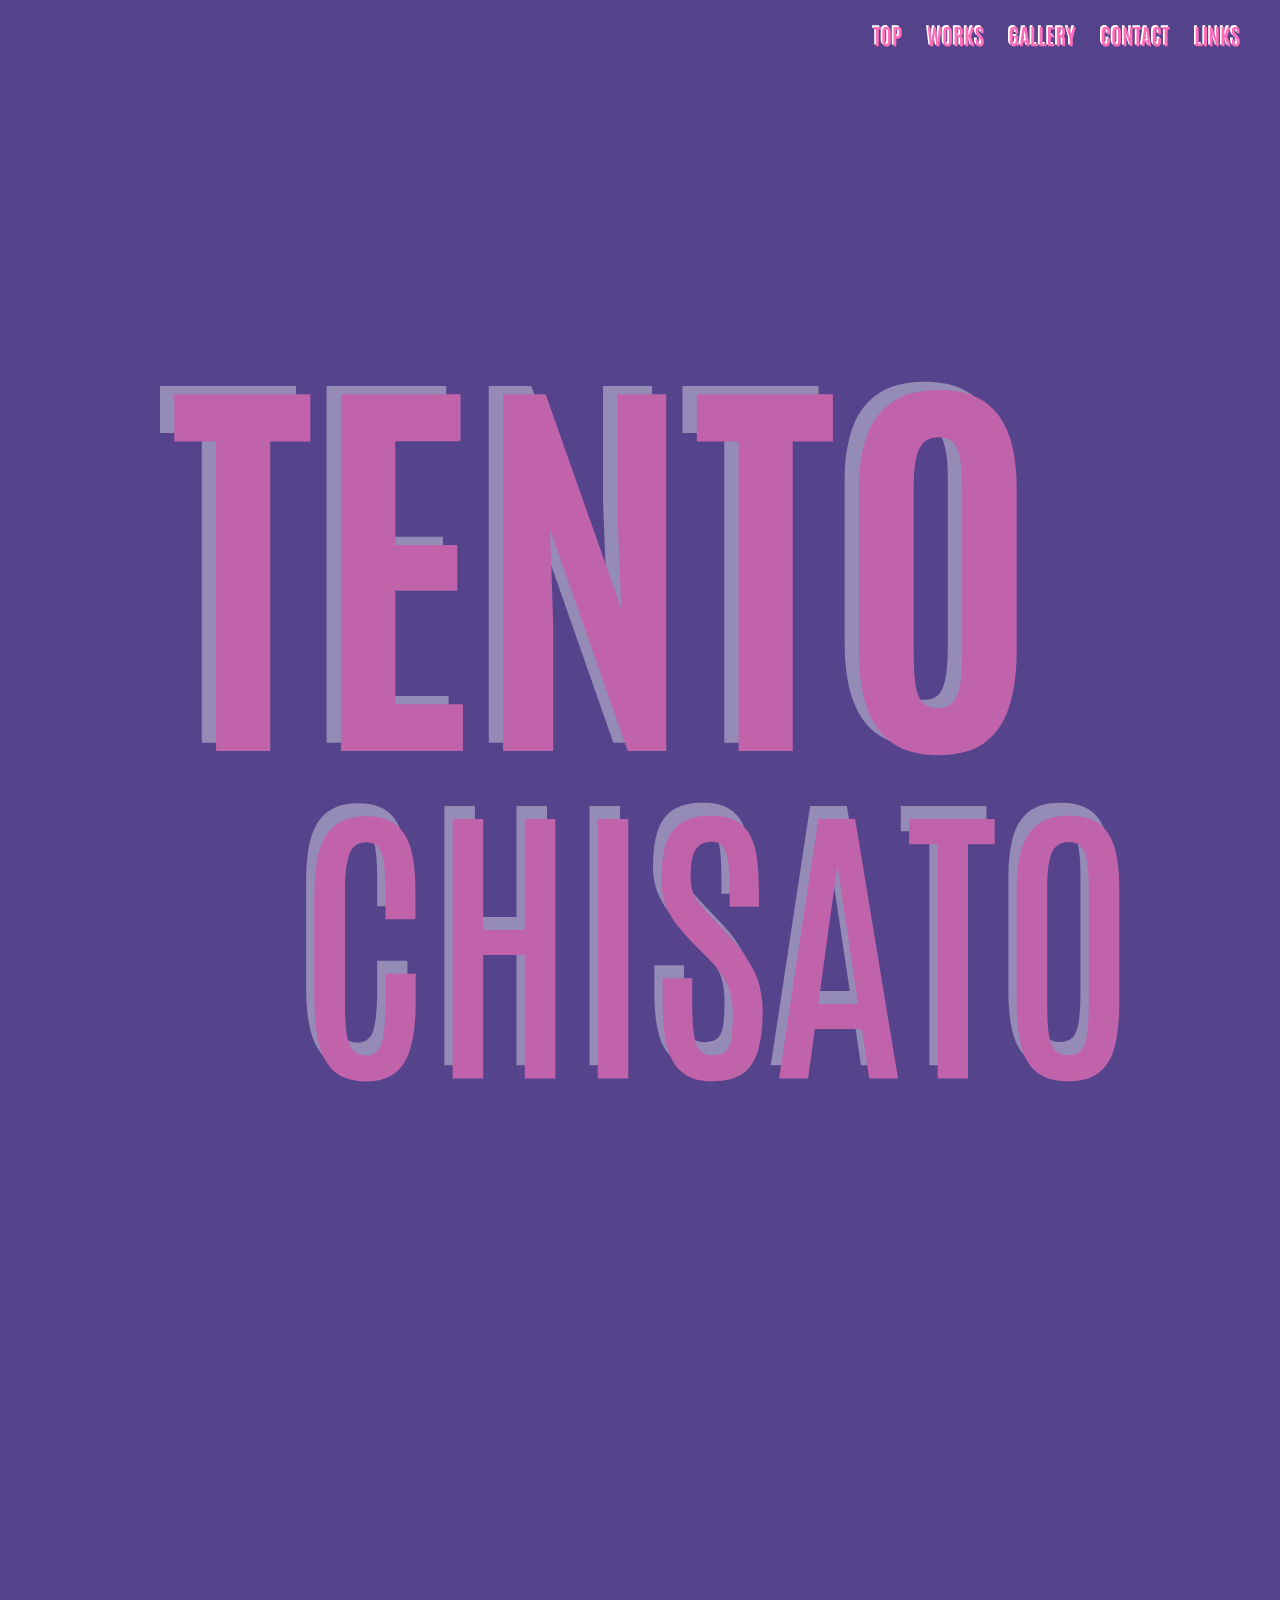
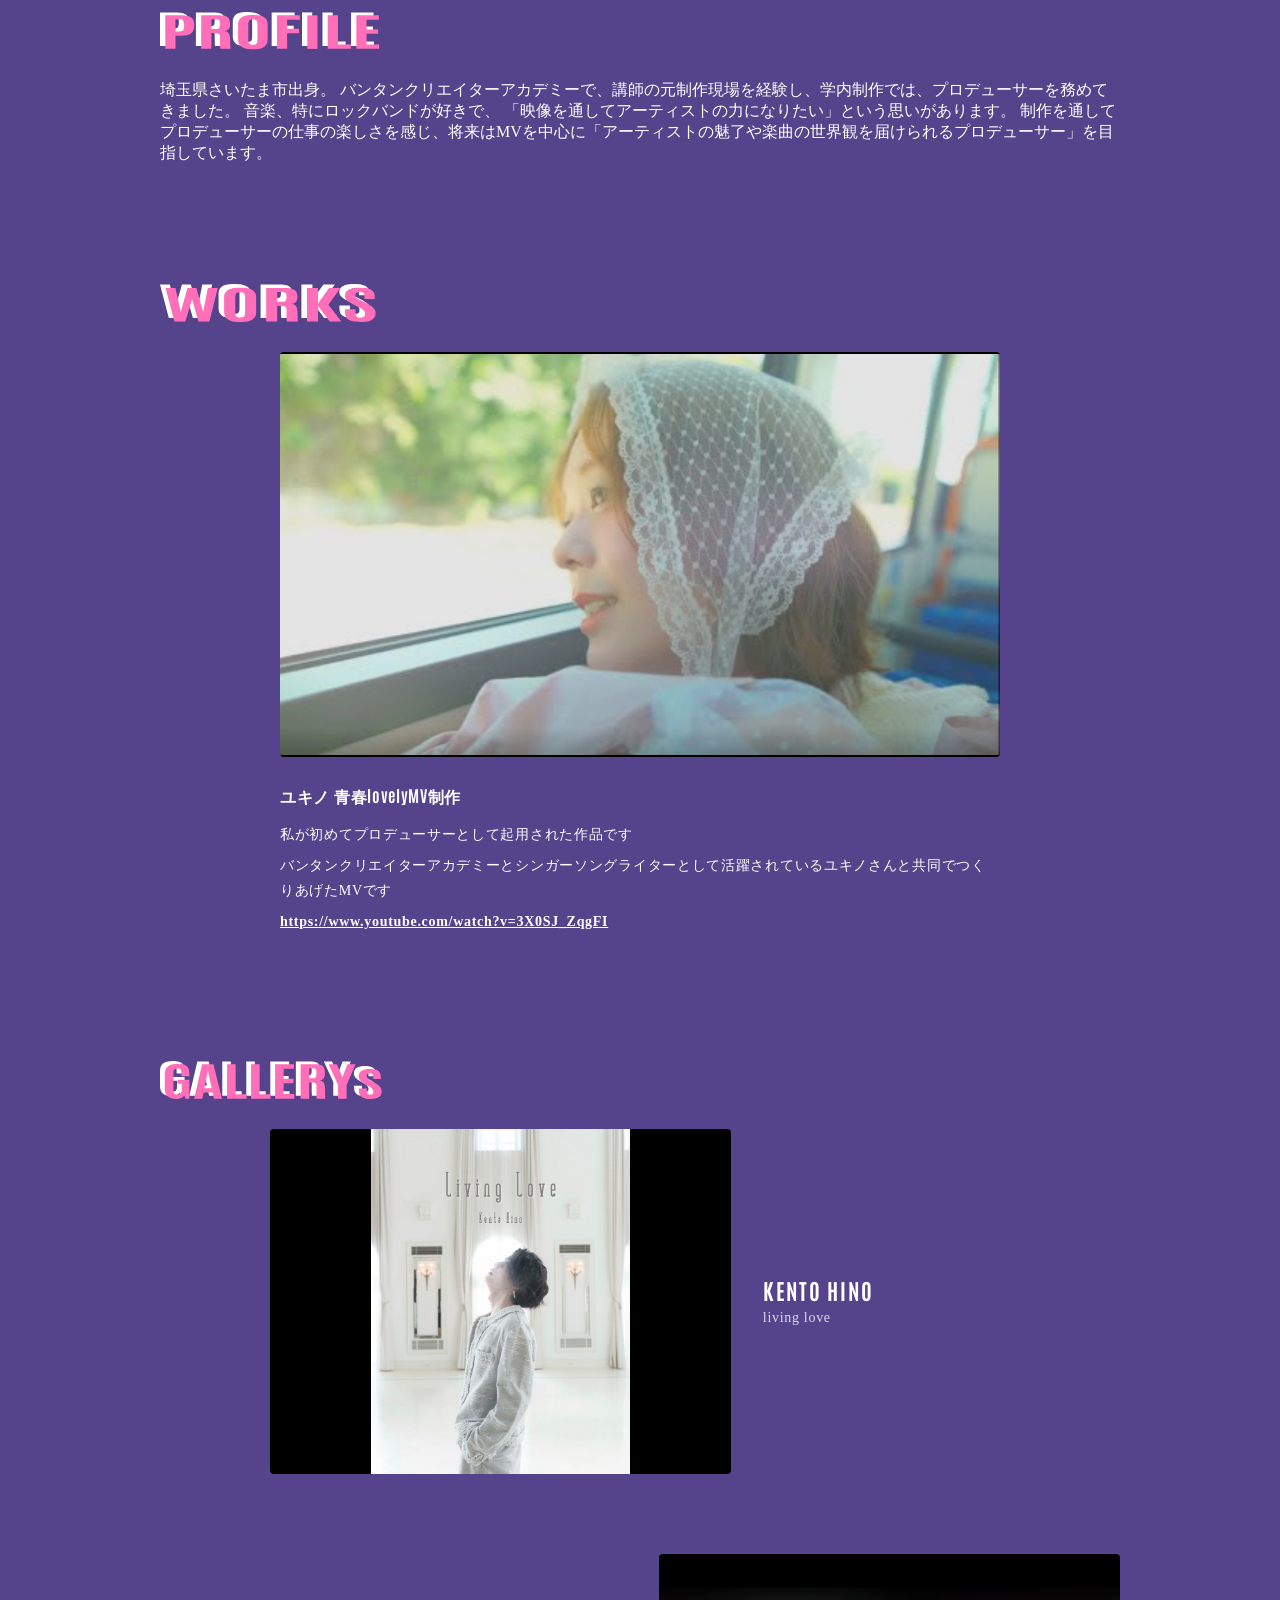
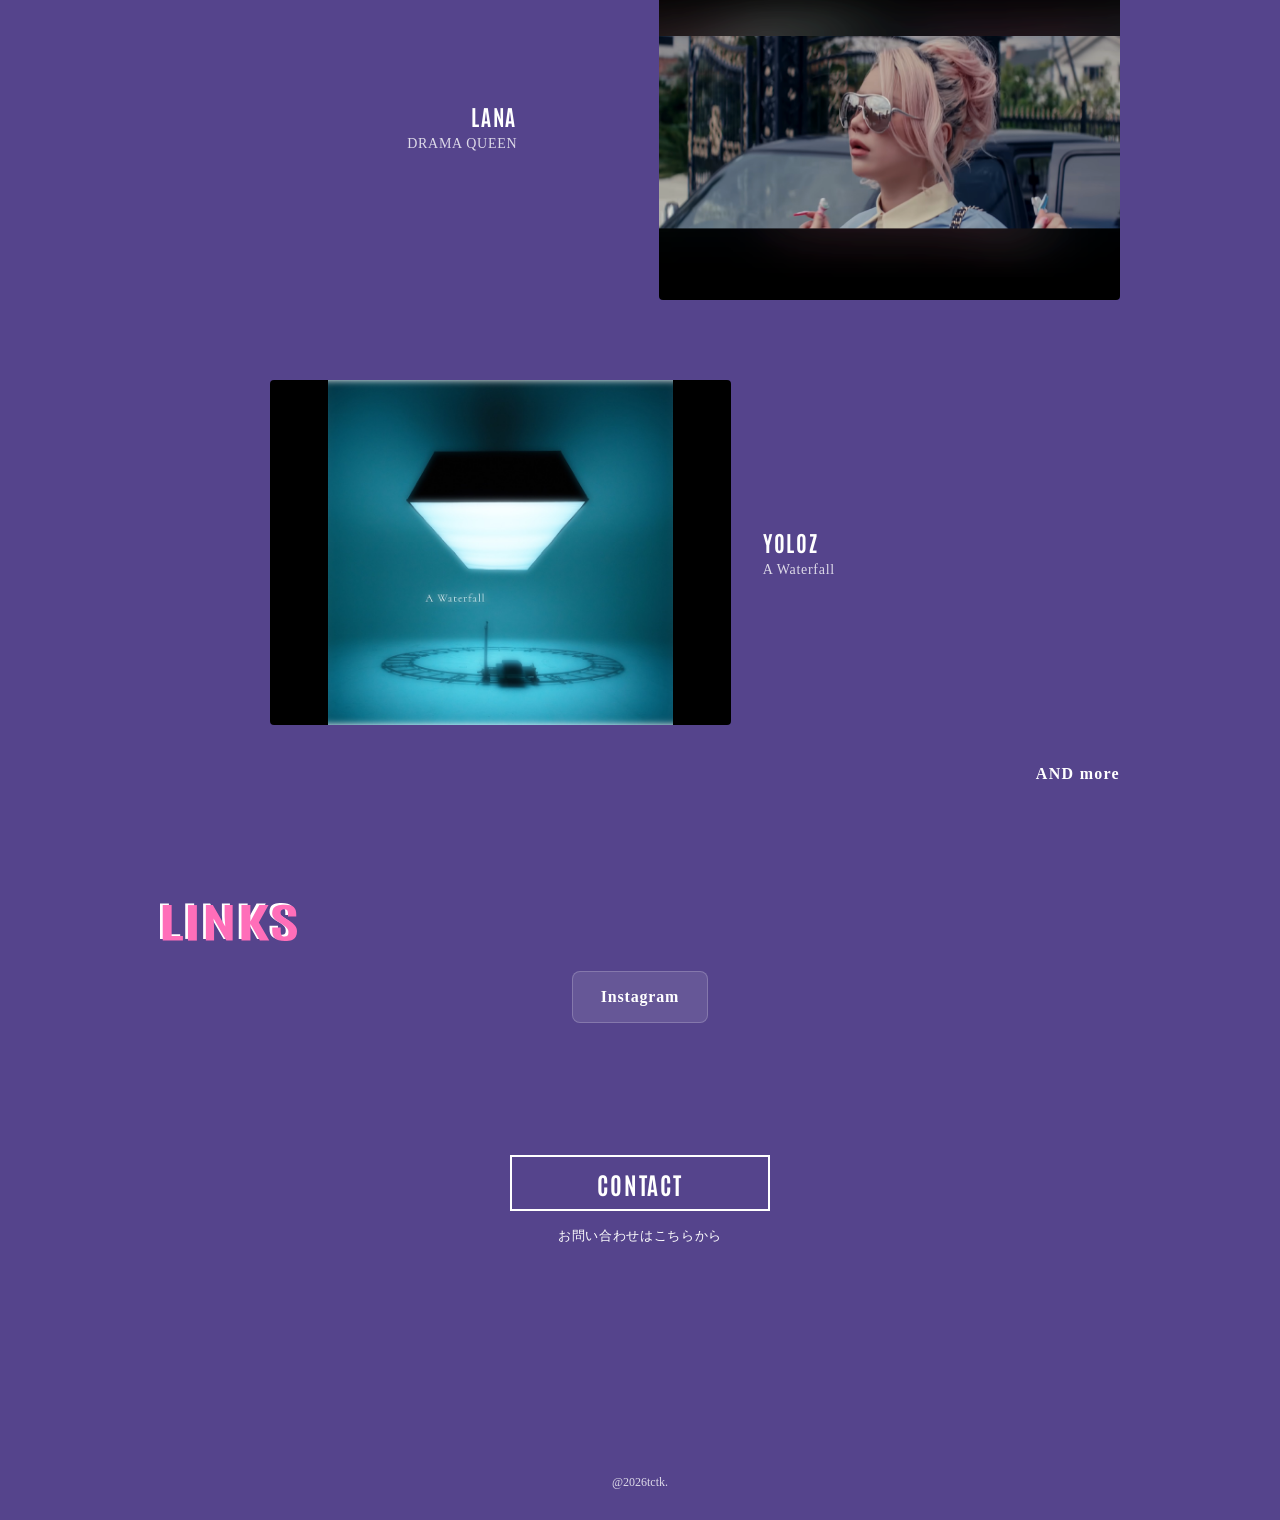
<file: index.html>
<!DOCTYPE html>
<html lang="ja">
<head>
 <meta charset="UTF-8">
 <meta name="viewport" content="width=device-width, initial-scale=1.0">
 <title>portfolio</title>
 <link rel="stylesheet" href="style.css">
 <link rel="preconnect" href="https://fonts.googleapis.com">
<link rel="preconnect" href="https://fonts.gstatic.com" crossorigin>
<link href="https://fonts.googleapis.com/css2?family=Antonio:wght@100..700&display=swap" rel="stylesheet">
</head>
<body>
  <header class="site-header">
    <ul class="nav-list">
      <li class="nav-item">
        <a href="#top">
          <img src="imgs/top vector.svg" alt="TOP">
        </a>
      </li>
      <li class="nav-item">
        <a href="works.html">
            <img src="imgs/work vector.svg" alt="works">
        </a>
      </li>
      <li class="nav-item">
        <a href="#gallery">
            <img src="imgs/GAL vec.svg" alt="GALL">
          </a>
      </li>
      <li class="nav-item">
        <a href="contact.html">
          <img src="imgs/CON vec.svg" alt="CON">
        </a>
      </li>
      <li class="nav-item">
        <a href="#links">
            <img src="imgs/LINK vec.svg" alt="LINKs">
          </a>
      </li>
    </ul>
  </header>
    
      <!-- メインエリア -->
      <main class="site-main">
    
        <!-- ヒーローロゴ -->
        <section id="top" class="hero-section">
            <div class="hero-logo-wrapper">
              <img src="imgs/Vector.svg" alt="names" style="width: 1200px; height: 1200px;">
            </div>
          </section>
    
        <!-- PROFILE -->
        <section id="profile" class="profile-section">
          <div class="section-title">
            <img src="imgs/pro vec.svg" alt="PROFILE">
          </div>
          <div class="profile-info">
            <p>埼玉県さいたま市出身。
                バンタンクリエイターアカデミーで、講師の元制作現場を経験し、学内制作では、プロデューサーを務めてきました。
                
                音楽、特にロックバンドが好きで、
                「映像を通してアーティストの力になりたい」という思いがあります。
                制作を通してプロデューサーの仕事の楽しさを感じ、将来はMVを中心に「アーティストの魅了や楽曲の世界観を届けられるプロデューサー」を目指しています。</p>
          </div>
        </section>
    
        <!-- WORKS -->
        <section id="works" class="works-section">
            <div class="section-title">
                <img src="imgs/main-workvec.svg" alt="main-work">
              </div>
            <div class="works-card">
                <div class="media-placeholder">
                  <img src="imgs/mv.png" alt="yukino" class="works-img">
                </div>
            <div class="works-info">
              <div class="antonio-bold">ユキノ 青春lovelyMV制作</div>
              <p>私が初めてプロデューサーとして起用された作品です</p>
              <p>バンタンクリエイターアカデミーとシンガーソングライターとして活躍されているユキノさんと共同でつくりあげたMVです</p>
              <p>
                <a href="https://www.youtube.com/watch?v=3X0SJ_ZqgFI" target="_blank" rel="noopener noreferrer" class="works-link">
                  https://www.youtube.com/watch?v=3X0SJ_ZqgFI
                </a>
              </p>
            </div>
          </div>
        </section>
    
        <!-- GALLERY -->
        <section id="gallery" class="gallery-section">
          <div class="section-title">
              <img src="imgs/galss.svg" alt="gall">
          </div>
        <div class="gallery-grid">
          
          <!-- 1個目：KENTO HINO / living love -->
          <div class="gallery-row">
              <a href="https://www.youtube.com/watch?v=H9KYz6nPCQU" target="_blank" rel="noopener noreferrer" class="gallery-item">
                  <img src="imgs/liv.jpeg" alt="liv" class="gallery-img">
              </a>
              <div class="gallery-info">
                  <div class="gallery-artist antonio-bold">KENTO HINO</div>
                  <div class="gallery-title">living love</div>
              </div>
          </div>

          <!-- 2個目：LANA / DRAMA QUEEN -->
          <div class="gallery-row">
              <a href="https://youtu.be/ERKazgLQxQQ?si=0f7s4ccbpldkOYNH" target="_blank" rel="noopener noreferrer" class="gallery-item">
                  <img src="imgs/lana.png" alt="lana" class="gallery-img">
              </a>
              <div class="gallery-info">
                  <div class="gallery-artist antonio-bold">LANA</div>
                  <div class="gallery-title">DRAMA QUEEN</div>
              </div>
          </div>

          <!-- 3個目：YOLOZ / A Waterfall -->
          <div class="gallery-row">
              <a href="https://www.youtube.com/watch?v=eavnf1qOg9Y" target="_blank" rel="noopener noreferrer" class="gallery-item">
                  <img src="imgs/yolz.jpeg" alt="yolz" class="gallery-img">
              </a>
              <div class="gallery-info">
                  <div class="gallery-artist antonio-bold">YOLOZ</div>
                  <div class="gallery-title">A Waterfall</div>
              </div>
          </div>

        </div>
        <div class="gallery-more">AND more</div>
      </section>
    
        <!-- LINKS -->
        <section id="links" class="links-section">
          <div class="section-title">
            <img src="imgs/linksss.svg" alt="lks">
          </div>
          <div class="links-grid">
            <a href="https://www.instagram.com/c_w081224?srtk=NXI2ZTVjczZtdmFw&utm_source=qr" target="_blank" class="link-card">Instagram</a>
          </div>
        </section>
    
        <!-- CONTACT -->
        <section id="contact" class="contact-section">
          <div class="contact-wrapper">
            <a href="contact.html" class="contact-btn antonio-bold">
              CONTACT
            </a>
            <div class="contact-subtext">お問い合わせはこちらから</div>
          </div>
        </section>
    
      </main>
    
      <!-- フッター -->
      <footer class="site-footer">
        @2026tctk.
      </footer>
    
</body>
</html>
</file>
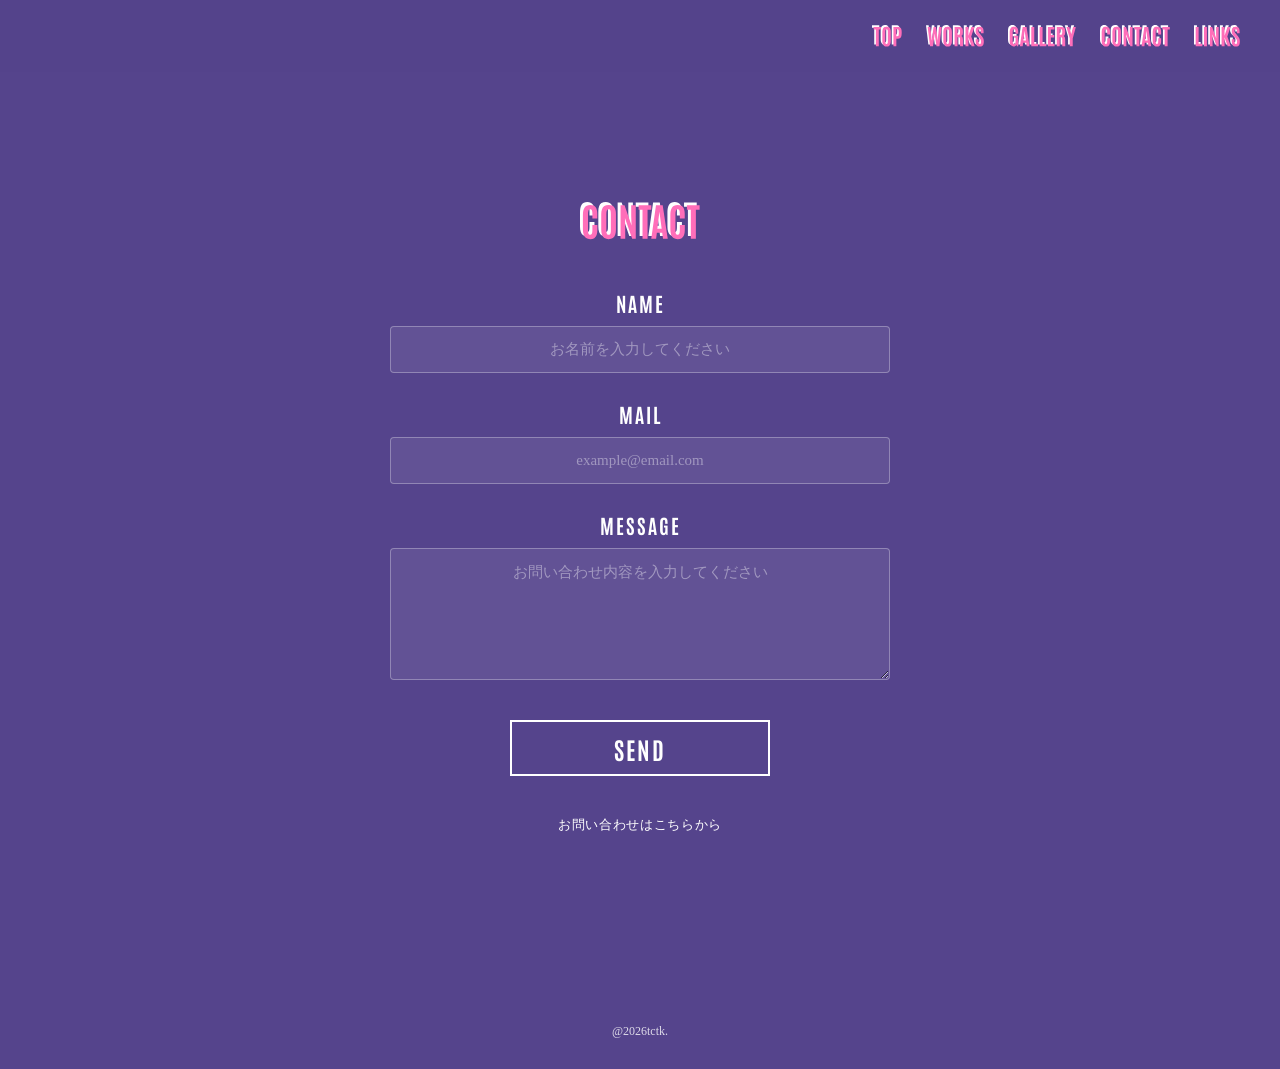
<file: contact.html>
<!DOCTYPE html>
<html lang="ja">
<head>
  <meta charset="UTF-8">
  <meta name="viewport" content="width=device-width, initial-scale=1.0">
  <title>CONTACT - portfolio</title>
  <link rel="stylesheet" href="style.css">
  <link rel="preconnect" href="https://fonts.googleapis.com">
  <link rel="preconnect" href="https://fonts.gstatic.com" crossorigin>
  <link href="https://fonts.googleapis.com/css2?family=Antonio:wght@100..700&display=swap" rel="stylesheet">
</head>
<body>
  <!-- ヘッダー -->
  <header class="site-header">
    <ul class="nav-list">
      <li class="nav-item">
        <a href="index.html#top">
          <img src="imgs/top vector.svg" alt="TOP">
        </a>
      </li>
      <li class="nav-item">
        <a href="works.html">
          <img src="imgs/work vector.svg" alt="works">
        </a>
      </li>
      <li class="nav-item">
        <a href="index.html#gallery">
          <img src="imgs/GAL vec.svg" alt="GALL">
        </a>
      </li>
      <li class="nav-item">
        <a href="contact.html">
          <img src="imgs/CON vec.svg" alt="CON">
        </a>
      </li>
      <li class="nav-item">
        <a href="index.html#links">
          <img src="imgs/LINK vec.svg" alt="LINKs">
        </a>
      </li>
    </ul>
  </header>

  <!-- メインエリア -->
  <main class="site-main">
    <section class="contact-page-section">
      <div class="section-title text-center">
        <img src="imgs/CON vec.svg" alt="CONTACT">
      </div>

      <div class="contact-wrapper">
        <!-- ★ 送信先IDを適用した場所 -->
        <form action="https://ssgform.com/s/d2p5LHGs07PH" method="POST" class="contact-form">
          <div class="form-group">
            <label for="name">NAME</label>
            <input type="text" id="name" name="お名前" placeholder="お名前を入力してください" required>
          </div>
          <div class="form-group">
            <label for="email">MAIL</label>
            <input type="email" id="email" name="メールアドレス" placeholder="example@email.com" required>
          </div>
          <div class="form-group">
            <label for="message">MESSAGE</label>
            <textarea id="message" name="お問い合わせ内容" rows="6" placeholder="お問い合わせ内容を入力してください" required></textarea>
          </div>
          <button type="submit" class="contact-btn antonio-bold">SEND</button>
        </form>
        <div class="contact-subtext">お問い合わせはこちらから</div>
      </div>
    </section>
  </main>

  <!-- フッター -->
  <footer class="site-footer">
    @2026tctk.
  </footer>
</body>
</html>
</file>
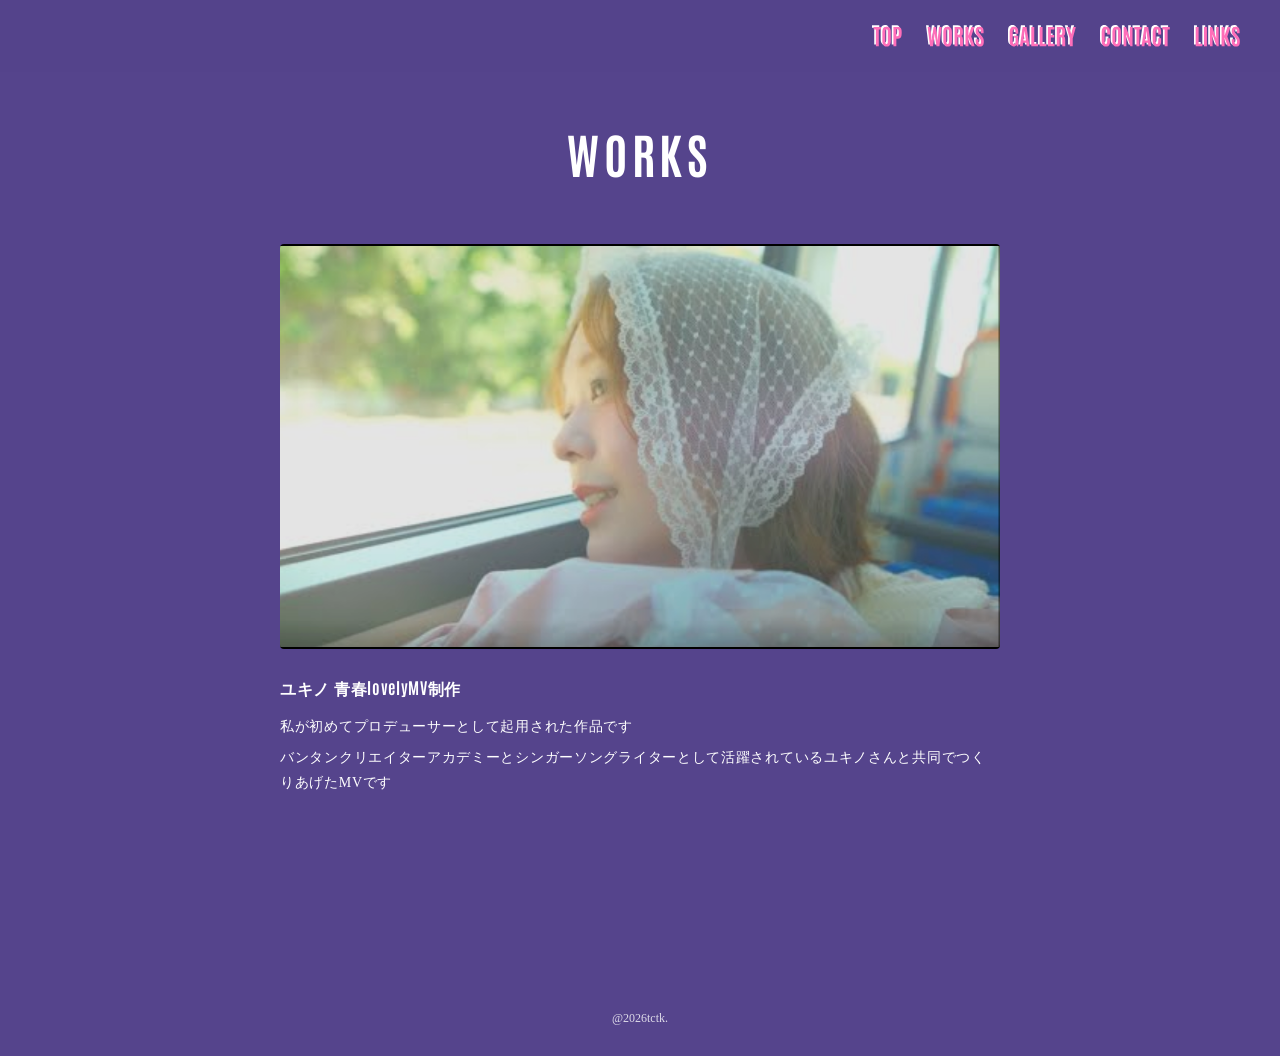
<file: works.html>
<!DOCTYPE html>
<html lang="ja">
<head>
  <meta charset="UTF-8">
  <meta name="viewport" content="width=device-width, initial-scale=1.0">
  <title>WORKS / GALLERY | TENTO CHISATO</title>

  <!-- Google Fonts (Antonio) の読み込み -->
  <link rel="preconnect" href="https://fonts.googleapis.com">
  <link rel="preconnect" href="https://fonts.gstatic.com" crossorigin>
  <link href="https://fonts.googleapis.com/css2?family=Antonio:wght@100..700&display=swap" rel="stylesheet">

  <!-- CSSファイルの読み込み -->
  <link rel="stylesheet" href="style.css">
</head>
<body>

  <!-- site-header -->
  <header class="site-header">
    <ul class="nav-list">
      <li class="nav-item">
        <a href="index.html#top">
          <img src="imgs/top vector.svg" alt="TOP">
        </a>
      </li>
      <!-- ヘッダーの WORKS から 2ページ目 (works.html) へジャンプ -->
      <li class="nav-item">
        <a href="works.html">
            <img src="imgs/work vector.svg" alt="works">
        </a>
      </li>
      <li class="nav-item">
        <a href="index.html#gal">
            <img src="imgs/GAL vec.svg" alt="GALL">
          </a>
      </li>
      <li class="nav-item">
        <a href="index.html#con">
            <img src="imgs/CON vec.svg" alt="CON">
          </a>
      </li>
      <li class="nav-item">
        <a href="index.html#link">
            <img src="imgs/LINK vec.svg" alt="LINKs">
          </a>
      </li>
    </ul>
  </header>

  <!-- site-main（ここに2ページ目のコンテンツを追加していきます） -->
  <main class="site-main">
    <section id="two-work" class="section-twowork">
      <!-- 見出し -->
      <h1 class="works-title antonio-bold">WORKS</h1>

      <!-- WORKSカード一覧 -->
      <div class="works-list">

        <!-- 1つ目のワーク -->
        <div class="works-card">
          <div class="media-placeholder">
            <img src="imgs/mv.png" alt="yukino" class="works-img">
          </div>
          <div class="works-info">
            <div class="antonio-bold">ユキノ 青春lovelyMV制作</div>
            <p>私が初めてプロデューサーとして起用された作品です</p>
            <p>バンタンクリエイターアカデミーとシンガーソングライターとして活躍されているユキノさんと共同でつくりあげたMVです</p>
          </div>
        </div>

        <!-- 2つ目のワーク（追加分） -->
      
      </div>
    </section>
  </main>

  <!-- site-footer -->
  <footer class="site-footer">
    @2026tctk.
  </footer>

</body>
</html>
</file>
<file: style.css>
/* 全体・カラー設定 */

:root {
    --bg-color: #55448c;       /* 背景のパープル */
    --shadow-color: #8073bd;   /* テキストや要素のドロップシャドウ色 */
    --text-white: #ffffff;
    --card-bg: #d9d9d9;
}

* {
    box-sizing: border-box;
    margin: 0;
    padding: 0;
}

body {
    background-color: var(--bg-color);
    color: var(--text-white);
    overflow-x: hidden;
}

a {
    text-decoration: none;
    color: inherit;
}

.antonio-bold {
    font-family: "Antonio", sans-serif;
    font-optical-sizing: auto;
    font-weight: 700;
    font-style: normal;
}

/* site-header (ヘッダー) */
.site-header {
    width: 100%;
    padding: 25px 40px;
    display: flex;
    justify-content: flex-end;
    align-items: center;
    position: sticky;
    top: 0;
    z-index: 1000;
    background-color: rgba(85, 68, 140, 0.95);
    backdrop-filter: blur(5px);
}

.site-header .nav-list {
    display: flex;
    list-style: none;
    gap: 24px;
}

.site-header .nav-item img {
    height: 22px;
    display: block;
}

/* site-main (メインコンテンツ) */
.site-main {
    max-width: 1000px;
    margin: 0 auto;
    padding: 10px 20px 80px;
}

/* hero-section */
.hero-section {
    padding: 40px 0 100px;
    display: flex;
    justify-content: center;
}

.hero-logo-wrapper {
    padding: 10px 0 100px;
    display: flex;
    justify-content: center;
}

.hero-logo-wrapper img {
    max-width: 100%;
    height: auto;
    display: block;
}

/* セクション共通スタイル */
.section-title {
    margin-top: 80px;
    margin-bottom: 30px;
}

.section-title img {
    height: 38px;
    display: block;
}

.profile-section,
.works-section,
.gallery-section,
.links-section,
.contact-section {
    margin-bottom: 120px;
}

/* --- WORKS セクション --- */
.works-card {
    margin-bottom: 20px;
    display: flex;
    flex-direction: column;
    align-items: center;
}

.media-placeholder {
    width: 100%;
    max-width: 720px;
    aspect-ratio: 16 / 9;
    background-color: var(--card-bg);
    border-radius: 4px;
    margin-bottom: 24px;
    overflow: hidden;
    display: flex;
    justify-content: center;
    align-items: center;
}

.works-img {
    width: 100%;
    height: 100%;
    object-fit: contain; /* 切り取らずに画像全体を表示 */
    display: block;
}

.works-info {
    width: 100%;
    max-width: 720px;
    text-align: left;
    font-size: 14px;
    line-height: 1.8;
    letter-spacing: 0.05em;
}

.works-info .antonio-bold {
    font-size: 16px;
    margin-bottom: 12px;
}

.works-info p {
    margin-bottom: 6px;
}

/* --- GALLERY セクション --- *//* --- GALLERY セクション --- */
.gallery-grid {
    display: flex;
    flex-direction: column;
    gap: 80px;
}

/* 行（黒枠カード + テキストの横並び領域） */
.gallery-row {
    width: 100%;
    display: flex;
    align-items: center;
    gap: 32px;
}

/* カード枠本体 */
.gallery-item {
    width: 48%;
    aspect-ratio: 4 / 3;
    background-color: #000000; /* 黒色のカード背景 */
    border-radius: 4px;
    cursor: pointer;
    transition: transform 0.2s;
    overflow: hidden;
    display: flex;
    justify-content: center;
    align-items: center;
    flex-shrink: 0;
}

.gallery-item:hover {
    transform: scale(1.02);
}

.gallery-img {
    width: 100%;
    height: 100%;
    object-fit: contain; /* 全体表示 */
    display: block;
}

/* カードの外側（横）に配置するテキスト情報 */
.gallery-info {
    display: flex;
    flex-direction: column;
    gap: 6px;
}

.gallery-artist {
    font-size: 22px;
    letter-spacing: 0.08em;
    color: #ffffff;
}

.gallery-title {
    font-size: 14px;
    letter-spacing: 0.05em;
    opacity: 0.8;
}

/* 2個目（偶数）は配置を反転させて左側にテキスト、右側にカードを配置 */
.gallery-row:nth-child(even) {
    flex-direction: row-reverse;
    text-align: right;
}

.gallery-more {
    text-align: right;
    font-weight: bold;
    font-size: 16px;
    letter-spacing: 0.08em;
    margin-top: 40px;
}

/* レスポンシブ対応（スマホ表示時に縦並びへ自動調整） */
@media (max-width: 768px) {
    .gallery-row,
    .gallery-row:nth-child(even) {
        flex-direction: column;
        align-items: flex-start;
        text-align: left;
        gap: 16px;
    }
    .gallery-item {
        width: 100%;
    }
}

/* links-section */
.links-grid {
    display: flex;
    justify-content: center;
    gap: 20px;
    flex-wrap: wrap;
}

.link-card {
    background: rgba(255, 255, 255, 0.1);
    border: 1px solid rgba(255, 255, 255, 0.2);
    padding: 16px 28px;
    border-radius: 8px;
    font-weight: bold;
    letter-spacing: 0.05em;
    transition: background 0.2s;
}

.link-card:hover {
    background: rgba(255, 255, 255, 0.25);
}

/* contact-section */
/* contact-section (全体を中央揃え) */
/* contact-section (全体を中央揃え) */
/* contact-section (全体を中央揃え) */
.contact-wrapper {
    display: flex;
    flex-direction: column;
    align-items: center;    /* ボタンと下部テキストを中央揃え */
    text-align: center;
    padding: 40px 0;
}

.contact-btn {
    display: inline-flex;       /* Flexboxで中のテキストを完全中央配置 */
    justify-content: center;   /* 横方向の中央揃え */
    align-items: center;       /* 縦方向の中央揃え */
    border: 2px solid #ffffff; /* 通常時の枠線色（白） */
    width: 260px;              /* ボタン幅 */
    height: 56px;              /* ボタン高さ */
    font-size: 24px;           /* 文字サイズ */
    letter-spacing: 0.08em;    /* 文字間隔 */
    margin-bottom: 16px;
    background-color: transparent; /* 背景色は透明（塗りつぶしなし） */
    color: #ffffff;            /* 通常時の文字色（白） */
    transition: border-color 0.2s, color 0.2s; /* なめらかに色を変化 */
}

.contact-subtext {
    font-size: 13px;
    letter-spacing: 0.05em;
    color: #ffffff;            /* 通常時のサブテキスト色 */
    transition: color 0.2s;    /* なめらかに色を変化 */
}

/* ★ CONTACTボタンボックスにマウスが乗った時だけ発動 */
.contact-btn:hover {
    border-color: #FF6EB9;     /* ボタン枠線をピンクに */
    color: #FF6EB9;            /* ボタン文字をピンクに */
    background-color: transparent;
}

/* ★ ボタンにホバーした時、直後にあるサブテキストの色も同時にピンクに変更 */
.contact-btn:hover + .contact-subtext {
    color: #FF6EB9;
}


/* site-footer */
.site-footer {
    text-align: center;
    padding: 30px;
    font-size: 12px;
    opacity: 0.8;
}



/* --- WORKSページ専用スタイル --- */
.section-twowork {
    display: flex;
    flex-direction: column;
    align-items: center;
    padding: 40px 0 80px;
}

.section-twowork .works-title {
    font-size: 48px;
    letter-spacing: 0.1em;
    color: #ffffff;
    margin-bottom: 60px;
    text-align: center;
}

.section-twowork .works-list {
    width: 100%;
    display: flex;
    flex-direction: column;
    gap: 80px; /* カードとカードの間の縦余白 */
    align-items: center;
}


/* WORKS カード枠 */
.media-placeholder {
    width: 100%;
    max-width: 720px;
    aspect-ratio: 16 / 9;
    background-color: #000000; /* 黒色に変更 */
    border-radius: 4px;
    margin-bottom: 24px;
    overflow: hidden;
    display: flex;
    justify-content: center;
    align-items: center;
}

/* GALLERY カード枠 */
.gallery-item {
    width: 48%;
    aspect-ratio: 4 / 3;
    background-color: #000000; /* 黒色に変更 */
    border-radius: 4px;
    cursor: pointer;
    transition: transform 0.2s;
    overflow: hidden;
    margin-left: 110px;
    display: flex;
    justify-content: center;
    align-items: center;
}

.works-link {
    color: #ffffff;
    font-weight: bold;      /* ← ここを追加（文字を太くします） */
    text-decoration: underline;
    word-break: break-all;  /* URLが長くなった場合に自動で改行させる指定 */
    transition: color 0.2s;
}

.works-link:hover {
    color: #FF6EB9;        /* ホバー時にピンク色に変化 */
}

/* --- お問い合わせページ (contact.html) 専用スタイル --- */
.contact-page-section {
    padding: 40px 0 80px;
    width: 100%;
    display: flex;
    flex-direction: column;
    align-items: center; /* セクション全体を中央寄せ */
}

/* セクションタイトル（見出し画像）を完全中央配置 */
.section-title.text-center {
    display: flex;
    justify-content: center;
    align-items: center;
    margin-bottom: 50px;
    width: 100%;
}

.section-title.text-center img {
    margin: 0 auto;
}

/* フォーム全体のコンテナ */
.contact-wrapper {
    display: flex;
    flex-direction: column;
    align-items: center;
    text-align: center;  /* テキスト・要素を中央揃え */
    width: 100%;
    max-width: 540px;    /* 画面中央で見やすい適切な幅 */
    margin: 0 auto;
    padding: 0 20px;
}

.contact-form {
    width: 100%;
    display: flex;
    flex-direction: column;
    align-items: center;
    gap: 28px;
    margin-bottom: 24px;
}

/* 入力グループ（NAME, MAIL, MESSAGE の項目） */
.form-group {
    width: 100%;
    display: flex;
    flex-direction: column;
    align-items: center; /* ラベルと入力欄を中央揃え */
    gap: 10px;
}

.form-group label {
    font-family: "Antonio", sans-serif;
    font-weight: 700;
    font-size: 20px;
    letter-spacing: 0.1em;
    color: #ffffff;
    text-align: center;  /* ラベル文字を中央揃え */
}

.form-group input,
.form-group textarea {
    width: 100%;
    padding: 14px 18px;
    background-color: rgba(255, 255, 255, 0.08);
    border: 1px solid rgba(255, 255, 255, 0.3);
    border-radius: 4px;
    color: #ffffff;
    font-size: 15px;
    font-family: inherit;
    text-align: center;  /* 入力文字・プレースホルダーも中央に配置 */
    outline: none;
    transition: border-color 0.2s, background-color 0.2s;
}

.form-group input::placeholder,
.form-group textarea::placeholder {
    color: rgba(255, 255, 255, 0.4);
    text-align: center;
}

/* フォーカス時のアクセント（ピンク色） */
.form-group input:focus,
.form-group textarea:focus {
    border-color: #FF6EB9;
    background-color: rgba(255, 255, 255, 0.12);
}

/* 送信ボタン（SEND） */
.contact-btn {
    display: inline-flex;
    justify-content: center;
    align-items: center;
    border: 2px solid #ffffff;
    width: 260px;        /* ボタン自体の幅を固定して見やすく配置 */
    height: 56px;
    font-size: 24px;
    letter-spacing: 0.08em;
    background-color: transparent;
    color: #ffffff;
    cursor: pointer;
    margin-top: 12px;
    transition: border-color 0.2s, color 0.2s;
}

.contact-btn:hover {
    border-color: #FF6EB9;
    color: #FF6EB9;
    background-color: transparent;
}

/* ボタンホバー時にサブテキストの色も連動してピンクへ変更 */
.contact-form:has(.contact-btn:hover) + .contact-subtext {
    color: #FF6EB9;
}

.contact-subtext {
    font-size: 13px;
    letter-spacing: 0.05em;
    color: #ffffff;
    text-align: center;
    transition: color 0.2s;
}

/* レスポンシブ対応（スマホ表示時に縦並びへ自動調整） */
@media (max-width: 768px) {
    .gallery-row,
    .gallery-row:nth-child(even) {
        flex-direction: column;
        align-items: flex-start;
        text-align: left;
        gap: 16px;
    }
    .gallery-item {
        width: 100%;
    }
}
</file>
